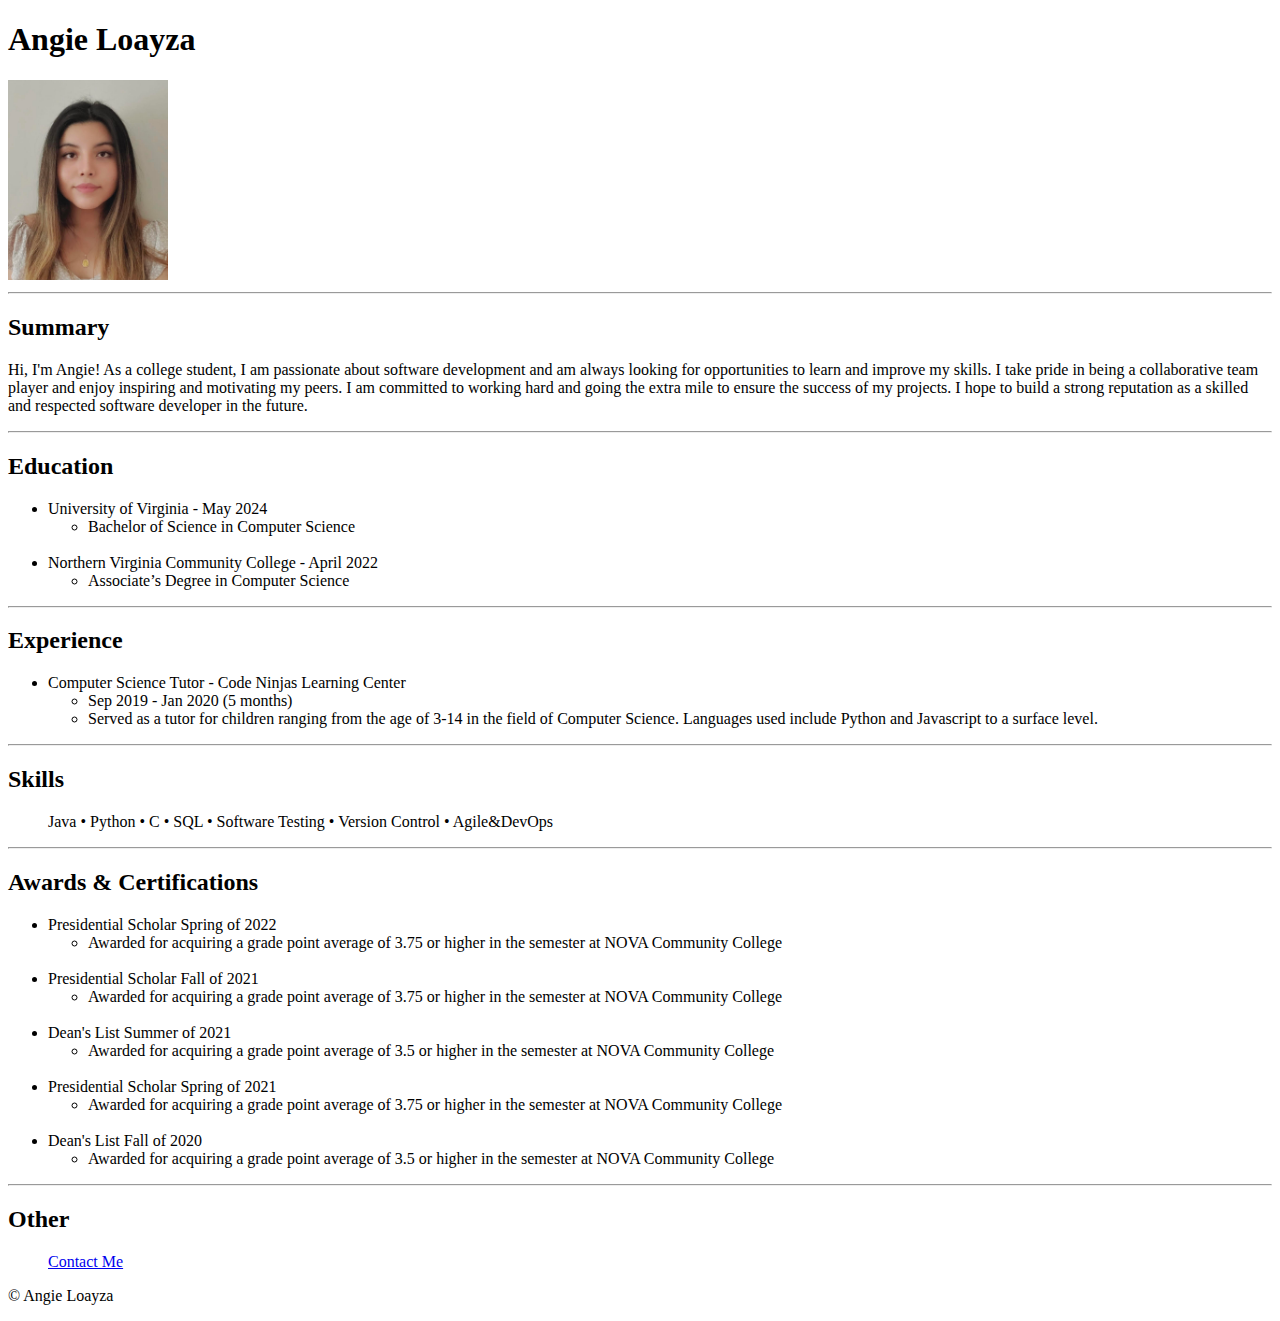
<file: index.html>
<!DOCTYPE html>
<html lang="en">
<head>
    <meta charset="UTF-8">
    <meta name="viewport" content="width=device-width, initial-scale=1.0">
    <title>My Resume</title>
</head>
<body>
    <h1>Angie Loayza</h1>
    <img src="./assets/images/me.jpg" height="200" alt="picture of Angie Loayza"/>
    <hr />
    <h2>Summary</h2>
    <p>Hi, I'm Angie! As a college student, I am passionate about software development and am always looking for opportunities to learn and improve my skills. I take pride in being a collaborative team player and enjoy inspiring and motivating my peers. I am committed to working hard and going the extra mile to ensure the success of my projects. I hope to build a strong reputation as a skilled and respected software developer in the future.</p>
    <hr />
    <h2>Education</h2>
    <ul>
        <li>University of Virginia - May 2024
        <ul>
            <li>Bachelor of Science in Computer Science</li>
        </ul>
        </li>
        <br>
        <li>Northern Virginia Community College - April 2022
            <ul>
                <li>Associate’s Degree in Computer Science</li>
            </ul>
        </li>
    </ul>
    <hr />
    <h2>Experience</h2>
    <ul>
        <li>Computer Science Tutor - Code Ninjas Learning Center
        <ul>
            <li>Sep 2019 - Jan 2020 (5 months)</li>
            <li>Served as a tutor for children ranging from the age of 3-14 in the field of
                Computer Science. Languages used include Python and Javascript to a
                surface level.</li>
        </ul>
        </li>
    </ul>
    <hr />
    <h2>Skills</h2>
    <ul>
        Java • Python • C • SQL • Software Testing • Version Control • Agile&DevOps </li>
    </ul>

    <hr />
    <h2>Awards & Certifications</h2>
        <ul>
            <li>Presidential Scholar Spring of 2022
                <ul>
                    <li>Awarded for acquiring a grade point average of 3.75 or higher in the semester at NOVA Community College</li>
                </ul>
            </li>
            <br>
            <li>Presidential Scholar Fall of 2021<ul>
                <li>Awarded for acquiring a grade point average of 3.75 or higher in the semester at NOVA Community College</li>
            </ul>
        </li>
        <br>
            <li>Dean's List Summer of 2021<ul>
                <li>Awarded for acquiring a grade point average of 3.5 or higher in the semester at NOVA Community College</li>
            </ul>
        </li>
        <br>
            <li>Presidential Scholar Spring of 2021
                <ul>
                    <li>Awarded for acquiring a grade point average of 3.75 or higher in the semester at NOVA Community College</li>
                </ul>
            </li>
            <br>
            <li>Dean's List Fall of 2020
                <ul>
                    <li>Awarded for acquiring a grade point average of 3.5 or higher in the semester at NOVA Community College</li>
                </ul>
            </li>
        </ul>
    <hr />
    <h2>Other</h2>
    <ul>
        <a href="./contact.html">Contact Me</a>
    </ul>

    <footer>
        <p>© Angie Loayza</p>
    </footer>
</body>
</html>
</file>
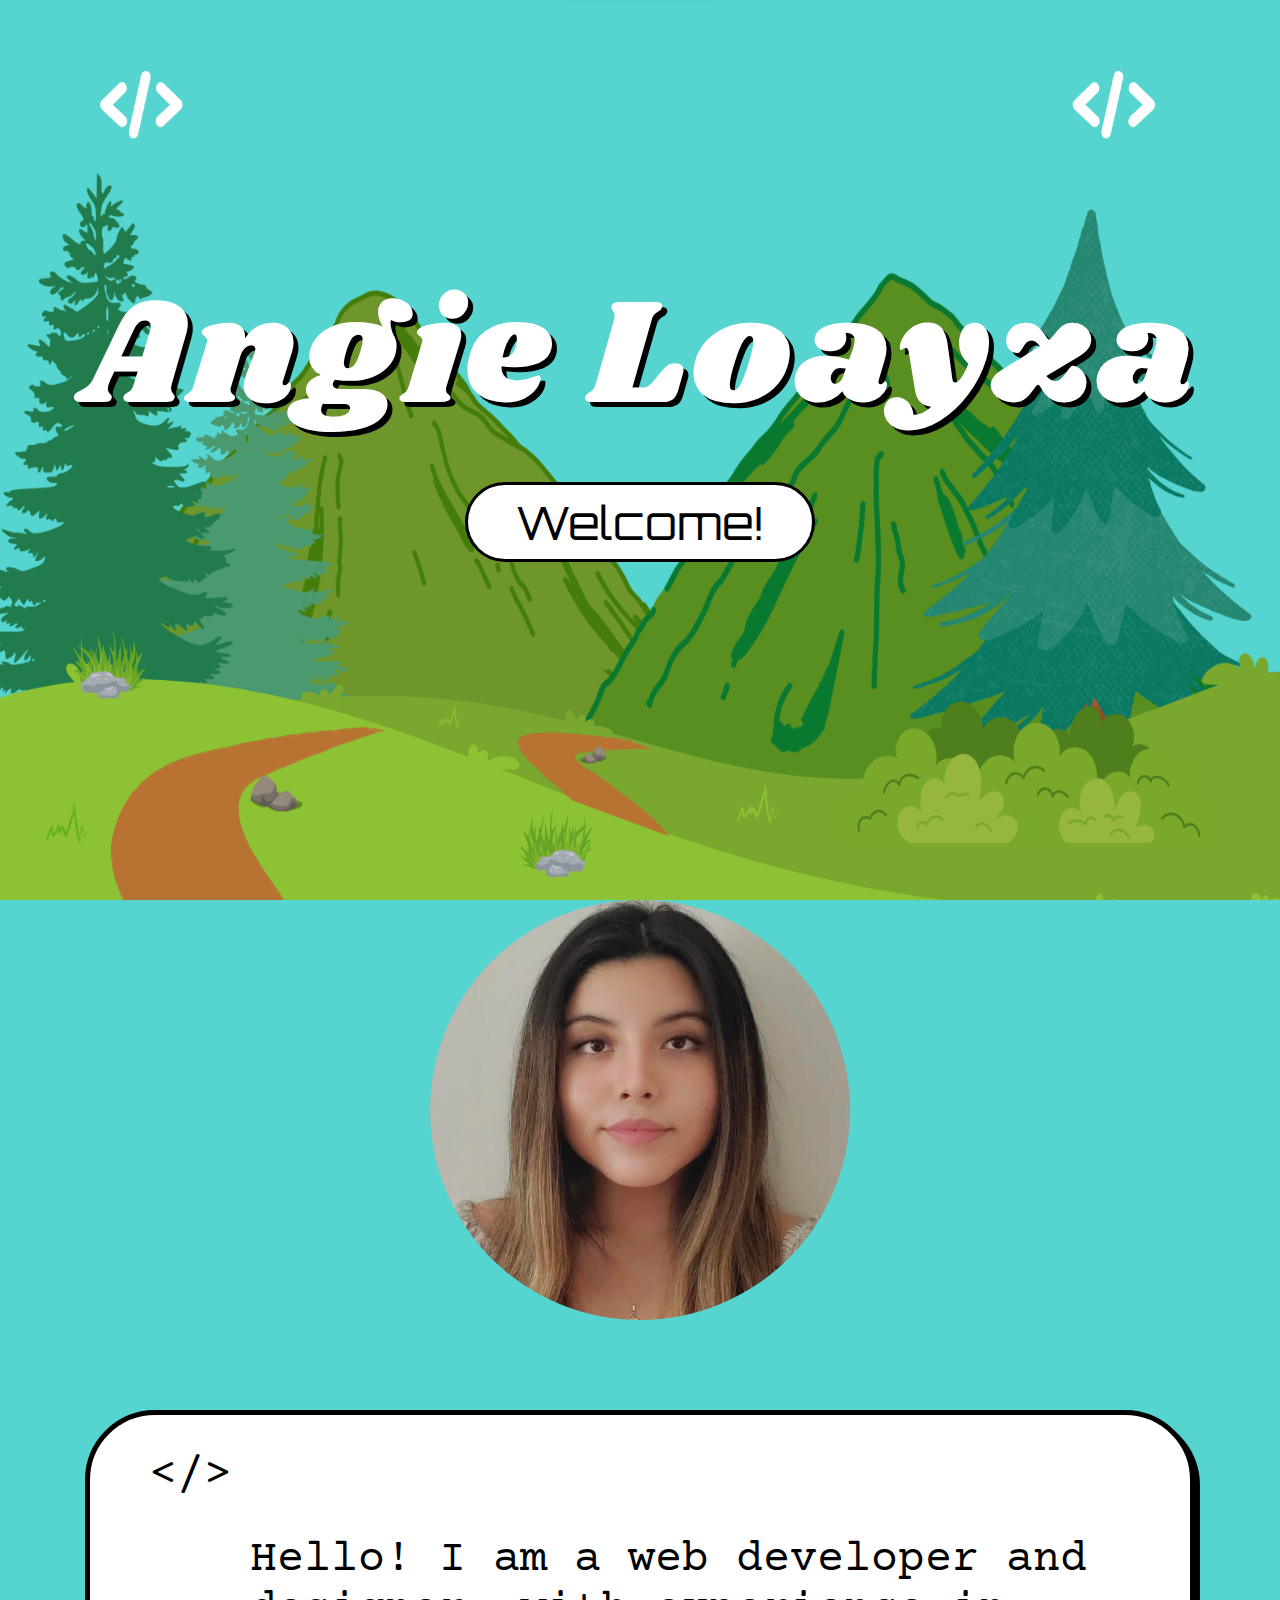
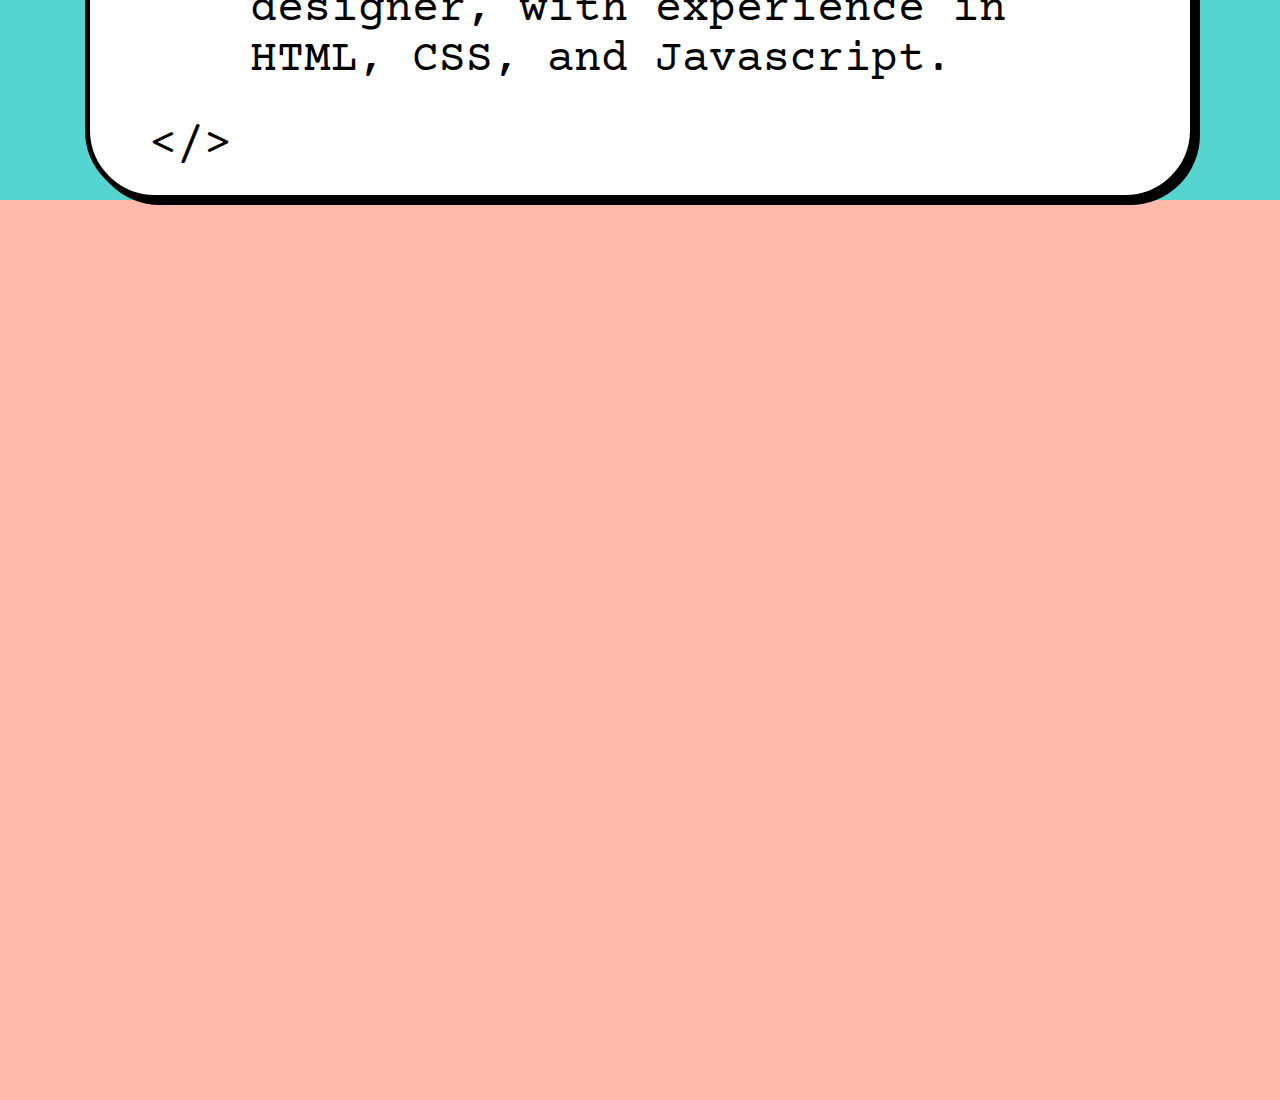
<file: Capstone 2/index.html>
<!DOCTYPE html>
<html lang="en">

<head>
  <meta charset="UTF-8">
  <meta name="viewport" content="width=device-width, initial-scale=1.0">
  <title>My Portfolio</title>
  <!-- <link href="https://cdn.jsdelivr.net/npm/bootstrap@5.3.1/dist/css/bootstrap.min.css" rel="stylesheet" integrity="sha384-4bw+/aepP/YC94hEpVNVgiZdgIC5+VKNBQNGCHeKRQN+PtmoHDEXuppvnDJzQIu9" crossorigin="anonymous"> -->
  <link rel="stylesheet" href="./style.css"/>
  <link rel="preconnect" href="https://fonts.googleapis.com">
<link rel="preconnect" href="https://fonts.gstatic.com" crossorigin>
<link href="https://fonts.googleapis.com/css2?family=Black+Ops+One&family=Courier+Prime&family=Orbitron:wght@700&family=Shrikhand&display=swap" rel="stylesheet"></head>

<body>

  <!-- Title -->
  <section id="home-page">
    <div class="home-background">
      <h1 class="name">Angie Loayza</h1>
      <button class="welcome-button" onclick="window.location.href='#about-me'">Welcome!</button>
  </div>
  </section>

  <!-- About Me-->
  <section id="about-me">
  <div class="about-me-container">
    <img class="me-image" src="./assets/images/me.jpg" alt="photo of Angie Loayza">
    <div class="intro-div"> 
      <!-- <img class="top-left-img" src="./assets/images/aboutme-dec.png" alt="spot decoration"> -->
      <p class="about-me">&lt;/&gt;</p>
      <p id="intro-p" class="about-me">Hello! I am a web developer and designer, with experience in HTML, CSS, and Javascript.</p>
      <p class="about-me">&lt;/&gt;</p>
    </div>
  </div>
  </section>

  <!-- About Me-->
  <section id="resume">
    <div class="resume-container">

    </div>
  </section>

  <!-- <script src="https://cdn.jsdelivr.net/npm/bootstrap@5.3.1/dist/js/bootstrap.bundle.min.js" integrity="sha384-HwwvtgBNo3bZJJLYd8oVXjrBZt8cqVSpeBNS5n7C8IVInixGAoxmnlMuBnhbgrkm" crossorigin="anonymous"></script> -->
</body>

</html>
</file>
<file: Capstone 2/style.css>
/* To get rid of scroll slider */

html {
    overflow: scroll;
    overflow-x: hidden;
    scroll-behavior: smooth;
}
::-webkit-scrollbar {
    width: 0;  /* Remove scrollbar space */
    background: transparent;  /* Optional: just make scrollbar invisible */
}
/* Optional: show position indicator in red */
::-webkit-scrollbar-thumb {
    background: #FF0000;
}
/*  */

.home-background {
    background: url("./assets/images/background.png");
    background-size: 100% 100%;
    height: 100vh;
    display: flex;
    width: auto;
    justify-content: center;
    align-items: center;
    flex-direction: column;
}

body {
    margin: 0;
}

.name {
    font-family: 'Shrikhand', cursive;
    color: white;
    font-size: 150px;
    text-shadow: 5px 5px 0px black;
    letter-spacing: 5px;
    margin-top: 10px;
    margin-bottom: 0px;
    font-weight: lighter;
}
 
.welcome-button {
    border-radius: 50px;
    height: 80px;
    width: 350px;
    background-color: white;
    border: 3px solid black;
    font-family: 'Orbitron', sans-serif;
    font-size: 46px;
    padding: 0px;
    line-height: 1rem;
    margin-bottom: 100px;
    font-weight: lighter;
    margin-top: 15px;
    cursor: pointer;
}

.welcome-button:hover {
    box-shadow: 5px 5px 0px black;
}

.about-me-container {
    background-color: #55D4D0;
    display: flex;
    justify-content: center;
    align-items: center;
    flex-direction: column;
    height: 100vh;
}

.me-image {
    height: 420px;
    width: 420px;
    object-fit: cover;
    border-radius: 50%;
}

.intro-div {
    height: 400px;
    width: 1100px;
    background-color: white;
    border-radius: 70px;
    border: 5px solid black;
    /* margin: 60px; */
    box-shadow: 5px 5px 0px black;
    display: flex;
    justify-content: start;
    flex-flow: column nowrap;
    /* position: relative; */
    margin-top: 90px;
}

.about-me {
    font-size: 45px;
    transform: translateX(60px) translateY(0px);
    margin: 0;
    padding: 0;
    margin-top: 35px;
    font-family: 'Courier Prime', monospace;
}

#intro-p {
    align-self: center;
    width: 900px;
}

/* .top-left-img {
    position:absolute;
    top: 0px;
    right: 0px;
    height: 100vh;
} */

.resume-container {
    background-color: #FFBAAB;
    display: flex;
    justify-content: center;
    align-items: center;
    flex-direction: column;
    height: 100vh;
}
</file>
